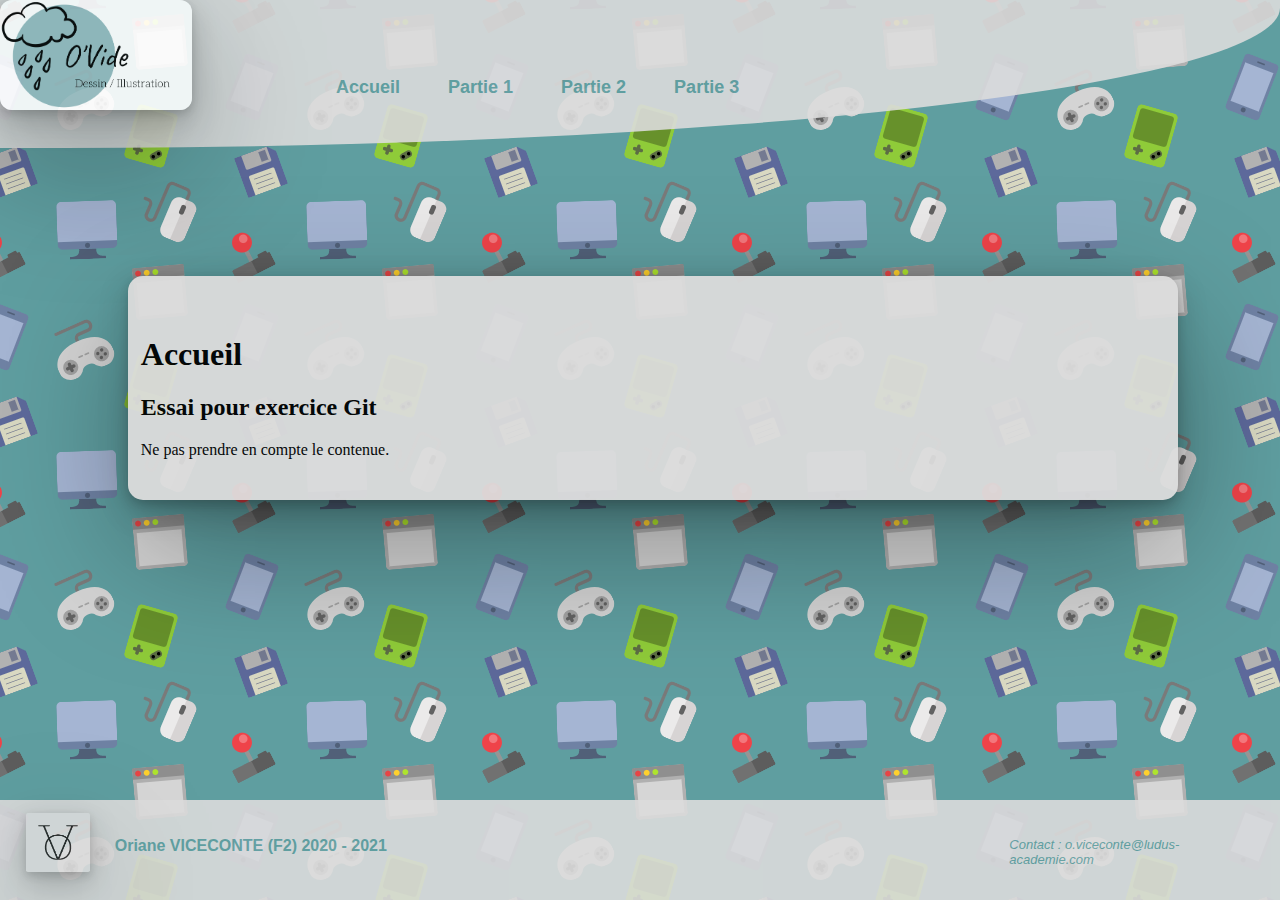
<file: HTML/index.html>
<!DOCTYPE html>
<html>
<head>
	<title>Template index</title>

	<meta charset="utf-8">

	<link rel="shortcut icon" type="image/x-icon" href="../img/logo/icone.png">

	<link rel="stylesheet" type="text/css" href="../CSS/index_template.css">
	<link rel="stylesheet" type="text/css" href="../CSS/Im_ge.css">


</head>
<body>
	<header id="HBody" name="HBody" class="header__bg">
		<img src="../img/logo/Carte_visite.png" id="logo1" name="icone" class="logo">
		<!-- -->
		<!-- -->
		<!-- -->

		<nav id="Nav" name="Nav" class="navigation">
			
			<div id="DivList" name="Hdr">
				 
			 	<ul id="Ul_nav" name="Ul_nav">

 					<li id="li_acc1" name="li_acc" class="list_nav">

 						<a href="index.html" id="nav_acc1" name="nav_acc" class="a_nav"> Accueil </a>  

 					</li> 

  					<li id="li_search" name="li_search" class="list_nav"> 

  						<a href="Part_1.html" id="nav_acc2" name="nav_acc2" class="a_nav"> Partie 1 </a> 

  					</li>

  					<li id="li_level" name="li_level" class="list_nav">

  						<a href="Part_2.html" id="nav_acc3" name="nav_acc3" class="a_nav"> Partie 2 </a> 


  					</li>

  					<li id="li_create" name="li_create" class="list_nav">

  						<a href="Part_3.html" id="nav_acc4" name="nav_acc4" class="a_nav"> Partie 3 </a>  


  					</li>
			
				</ul> 

			</div>


		</nav>

	</header>
		<!-- -->
		<!-- -->
		<!-- -->

<div id="divPrincipal" name="divPrincipal" class="divArticle">
	
	<h1>Accueil</h1>

	<h2>Essai pour exercice Git</h2>

	<p>Ne pas prendre en compte le contenue.</p>


</div>

		<!-- -->
		<!-- -->
		<!-- -->

	<footer id="BBody" name="BBody">
		
		<div id="dF1" name="dF1" class="divFooter">
		
			<img src="../img/logo/signature.png" id="logo2" name="signature" class="logo">

			<p id="pF1" name="pF1" class="FooterP"> Oriane VICECONTE (F2)  2020 - 2021 </p>
			
			<p id="pF2" name="pF2" class="FooterP"> Contact : o.viceconte@ludus-academie.com </p>

		</div>
	
	</footer>


</body>
</html>
</file>
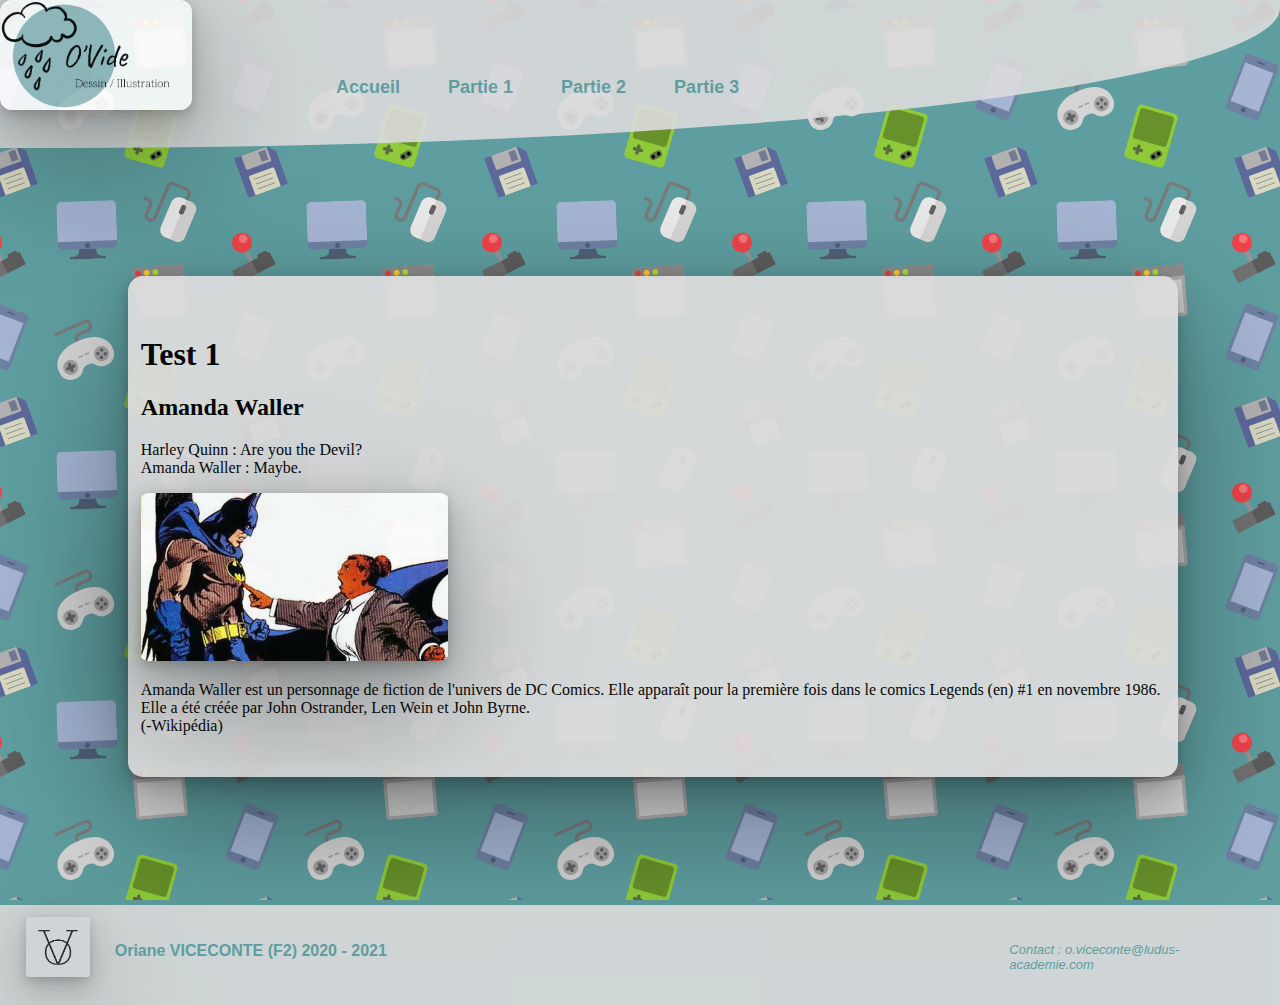
<file: HTML/Part_1.html>
<!DOCTYPE html>
<html>
<head>
	<title>Template index</title>

	<meta charset="utf-8">

	<link rel="shortcut icon" type="image/x-icon" href="../img/logo/icone.png">

	<link rel="stylesheet" type="text/css" href="../CSS/index_template.css">
	<link rel="stylesheet" type="text/css" href="../CSS/Im_ge.css">

</head>
<body>
	<header id="HBody" name="HBody" class="header__bg">
		<img src="../img/logo/Carte_visite.png" id="logo1" name="icone" class="logo">
		<!-- -->
		<!-- -->
		<!-- -->

		<nav id="Nav" name="Nav" class="navigation">
			
			<div id="DivList" name="Hdr">
				 
			 	<ul id="Ul_nav" name="Ul_nav">

 					<li id="li_acc1" name="li_acc" class="list_nav">

 						<a href="index.html" id="nav_acc1" name="nav_acc" class="a_nav"> Accueil </a>  

 					</li> 

  					<li id="li_search" name="li_search" class="list_nav"> 

  						<a href="Part_1.html" id="nav_acc2" name="nav_acc2" class="a_nav"> Partie 1 </a> 

  					</li>

  					<li id="li_level" name="li_level" class="list_nav">

  						<a href="Part_2.html" id="nav_acc3" name="nav_acc3" class="a_nav"> Partie 2 </a> 


  					</li>

  					<li id="li_create" name="li_create" class="list_nav">

  						<a href="Part_3.html" id="nav_acc4" name="nav_acc4" class="a_nav"> Partie 3 </a> 

  					</li>


			
				</ul> 

			</div>


		</nav>

	</header>
		<!-- -->
		<!-- -->
		<!-- -->

<div id="divPrincipal" name="divPrincipal" class="divArticle">
	
	<h1>Test 1</h1>

	<h2>Amanda Waller</h2>

	<p>Harley Quinn : Are you the Devil? <BR/>

		Amanda Waller : Maybe.</p>

	<img src="../img/Im_ge/AmandaWaller.jpeg" id="imgAW" name="imgAW" alt="Amanda Waller versus Batman">

	<p>
		Amanda Waller est un personnage de fiction de l'univers de DC Comics. Elle apparaît pour la première fois dans le comics Legends (en) #1 en novembre 1986. Elle a été créée par John Ostrander, Len Wein et John Byrne.
		<BR/>
		(-Wikipédia)
	</p>


</div>

		<!-- -->
		<!-- -->
		<!-- -->

	<footer id="BBody" name="BBody">
		
		<div id="dF1" name="dF1" class="divFooter">
		
			<img src="../img/logo/signature.png" id="logo2" name="signature" class="logo">

			<p id="pF1" name="pF1" class="FooterP"> Oriane VICECONTE (F2)  2020 - 2021 </p>
			
			<p id="pF2" name="pF2" class="FooterP"> Contact : o.viceconte@ludus-academie.com </p>

		</div>
	
	</footer>


</body>
</html>
</file>
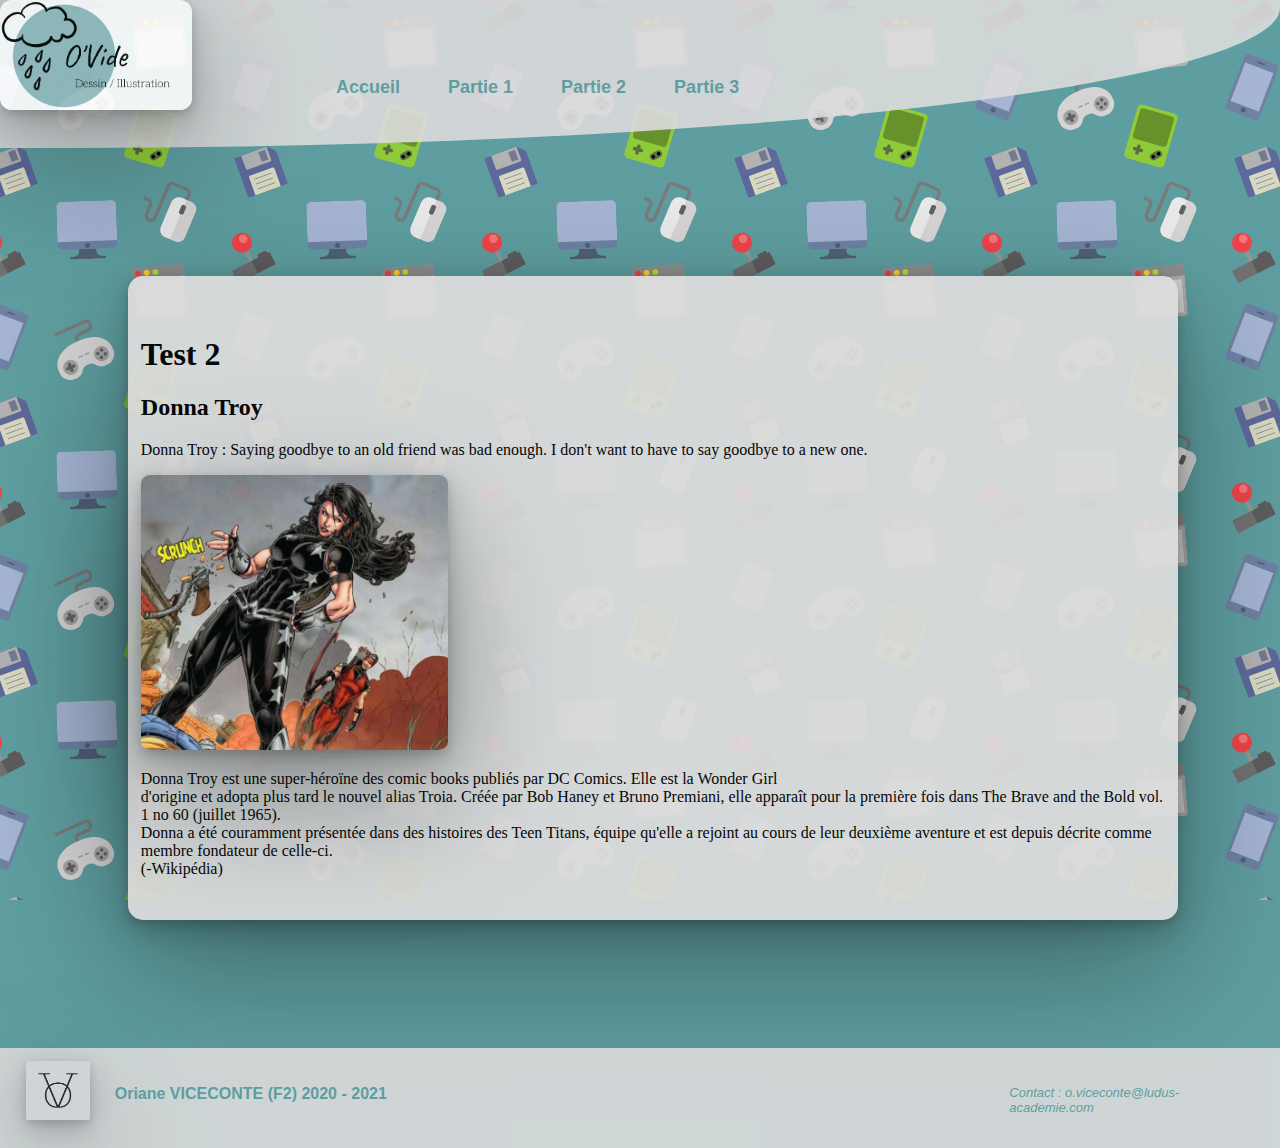
<file: HTML/Part_2.html>
<!DOCTYPE html>
<html>
<head>
	<title>Template index</title>

	<meta charset="utf-8">

	<link rel="shortcut icon" type="image/x-icon" href="../img/logo/icone.png">

	<link rel="stylesheet" type="text/css" href="../CSS/index_template.css">
	<link rel="stylesheet" type="text/css" href="../CSS/Im_ge.css">

</head>
<body>
	<header id="HBody" name="HBody" class="header__bg">
		<img src="../img/logo/Carte_visite.png" id="logo1" name="icone" class="logo">
		<!-- -->
		<!-- -->
		<!-- -->

		<nav id="Nav" name="Nav" class="navigation">
			
			<div id="DivList" name="Hdr">
				 
			 	<ul id="Ul_nav" name="Ul_nav">

 					<li id="li_acc1" name="li_acc" class="list_nav">

 						<a href="index.html" id="nav_acc1" name="nav_acc" class="a_nav"> Accueil </a>  

 					</li> 

  					<li id="li_search" name="li_search" class="list_nav"> 

  						<a href="Part_1.html" id="nav_acc2" name="nav_acc2" class="a_nav"> Partie 1 </a> 

  					</li>

  					<li id="li_level" name="li_level" class="list_nav">

  						<a href="Part_2.html" id="nav_acc3" name="nav_acc3" class="a_nav"> Partie 2 </a> 


  					</li>

  					<li id="li_create" name="li_create" class="list_nav">

  						<a href="Part_3.html" id="nav_acc4" name="nav_acc4" class="a_nav"> Partie 3 </a> 

  					</li>


			
				</ul> 

			</div>


		</nav>

	</header>
		<!-- -->
		<!-- -->
		<!-- -->

<div id="divPrincipal" name="divPrincipal" class="divArticle">
	
	<h1>Test 2</h1>

	<h2>Donna Troy</h2>

	<p>Donna Troy : Saying goodbye to an old friend was bad enough. I don't want to have to say goodbye to a new one.</p>

	<img src="../img/Im_ge/DonnaT.jpg" id="imgDT" name="imgDT" alt="Troïa accompagné de Red Arrow.">
	
	<p>
		Donna Troy est une super-héroïne des comic books publiés par DC Comics. Elle est la Wonder Girl <BR/>d'origine et adopta plus tard le nouvel alias Troia. Créée par Bob Haney et Bruno Premiani, elle apparaît pour la première fois dans The Brave and the Bold vol. 1 no 60 (juillet 1965). <BR/> Donna a été couramment présentée dans des histoires des Teen Titans, équipe qu'elle a rejoint au cours de leur deuxième aventure et est depuis décrite comme membre fondateur de celle-ci.
		<BR/>
		(-Wikipédia)
	</p>




</div>

		<!-- -->
		<!-- -->
		<!-- -->

	<footer id="BBody" name="BBody">
		
		<div id="dF1" name="dF1" class="divFooter">
		
			<img src="../img/logo/signature.png" id="logo2" name="signature" class="logo">

			<p id="pF1" name="pF1" class="FooterP"> Oriane VICECONTE (F2)  2020 - 2021 </p>
			
			<p id="pF2" name="pF2" class="FooterP"> Contact : o.viceconte@ludus-academie.com </p>

		</div>
	
	</footer>


</body>
</html>
</file>
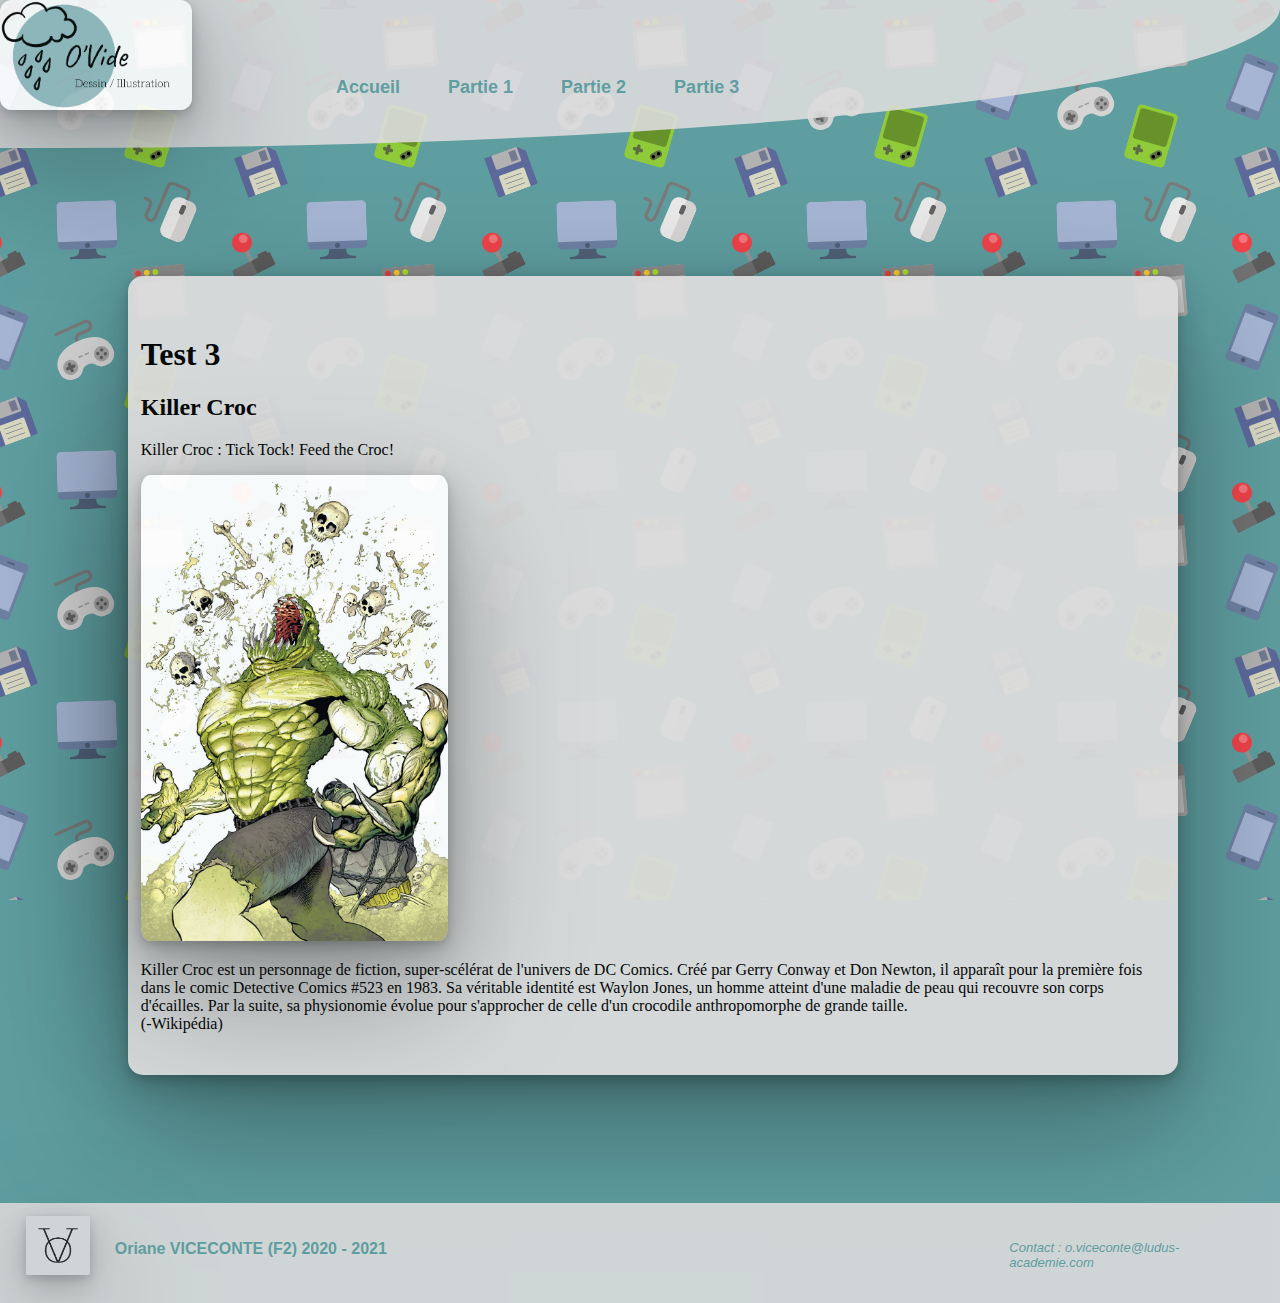
<file: HTML/Part_3.html>
<!DOCTYPE html>
<html>
<head>
	<title>Template index</title>

	<meta charset="utf-8">

	<link rel="shortcut icon" type="image/x-icon" href="../img/logo/icone.png">

	<link rel="stylesheet" type="text/css" href="../CSS/index_template.css">
	<link rel="stylesheet" type="text/css" href="../CSS/Im_ge.css">

</head>
<body>
	<header id="HBody" name="HBody" class="header__bg">
		<img src="../img/logo/Carte_visite.png" id="logo1" name="icone" class="logo">
		<!-- -->
		<!-- -->
		<!-- -->

		<nav id="Nav" name="Nav" class="navigation">
			
			<div id="DivList" name="Hdr">
				 
			 	<ul id="Ul_nav" name="Ul_nav">

 					<li id="li_acc1" name="li_acc" class="list_nav">

 						<a href="index.html" id="nav_acc1" name="nav_acc" class="a_nav"> Accueil </a>  

 					</li> 

  					<li id="li_search" name="li_search" class="list_nav"> 

  						<a href="Part_1.html" id="nav_acc2" name="nav_acc2" class="a_nav"> Partie 1 </a> 

  					</li>

  					<li id="li_level" name="li_level" class="list_nav">

  						<a href="Part_2.html" id="nav_acc3" name="nav_acc3" class="a_nav"> Partie 2 </a> 


  					</li>

  					<li id="li_create" name="li_create" class="list_nav">

  						<a href="Part_3.html" id="nav_acc4" name="nav_acc4" class="a_nav"> Partie 3 </a> 

  					</li>


			
				</ul> 

			</div>


		</nav>

	</header>
		<!-- -->
		<!-- -->
		<!-- -->

<div id="divPrincipal" name="divPrincipal" class="divArticle">
	
	<h1>Test 3</h1>

	<h2>Killer Croc</h2>

	<p>Killer Croc : Tick Tock! Feed the Croc!
	</p>

	<img src="../img/Im_ge/killercroc.jpg" id="imgAW" name="imgAW" alt="Killer Croc déchainé.">

	<p>
		Killer Croc est un personnage de fiction, super-scélérat de l'univers de DC Comics. Créé par Gerry Conway et Don Newton, il apparaît pour la première fois dans le comic Detective Comics #523 en 1983. Sa véritable identité est Waylon Jones, un homme atteint d'une maladie de peau qui recouvre son corps d'écailles. Par la suite, sa physionomie évolue pour s'approcher de celle d'un crocodile anthropomorphe de grande taille.
		<BR/>
		(-Wikipédia)
	</p>


</div>

		<!-- -->
		<!-- -->
		<!-- -->

	<footer id="BBody" name="BBody">
		
		<div id="dF1" name="dF1" class="divFooter">
		
			<img src="../img/logo/signature.png" id="logo2" name="signature" class="logo">

			<p id="pF1" name="pF1" class="FooterP"> Oriane VICECONTE (F2)  2020 - 2021 </p>
			
			<p id="pF2" name="pF2" class="FooterP"> Contact : o.viceconte@ludus-academie.com </p>

		</div>
	
	</footer>


</body>
</html>
</file>
<file: CSS/index_template.css>
/* Conerne la page en générale */

html, body { /*permet de fixer le footer en bas de la page */
	height: 100%;
	margin: 0; 
	padding: 0;
}

body {
	/*permet de fixer le foter en bas de la page */
	display : table;
	width: 100%;

	/* Concernent le fond */
	background-image: url(../img/background/pattern.png);
	background-attachment: fixed;
	background-position: top right;
	background-repeat: repeat;
	background-color: cadetblue;
}



/* Conerne le header */

header {
	border-radius: 0% 0% 95% 0%;
	background-color: #DCDCDC; /* Gainsboro */
	opacity: 90%;
/*	box-shadow: 0 3.2px 8.9px rgba(0, 0, 0, 0.141), 
				0 10.7px 29.9px rgba(0, 0, 0, 0.209),
				0 48px 134px rgba(0, 0, 0, 0.35); */
} 



#logo1 {

	width: 15%;
	height: 15%;
	border: none;
	border-radius: 12px;
}


/* navigation */

nav {
	margin: -5% auto 0% 1%;
	width: 1000px;
	height: 80px;
	font-family: sans-serif;
	font-size: 18px;
	font-weight: bold;
}

#DivList {

}

#Ul_nav {
	display: flex;
	list-style-type: none;
/*	text-decoration: none;
	justify-content: space-around; */
	flex-wrap: wrap;
	justify-content: center;
}

.list_nav {
	margin: 0% 2% 3% 3%;
	padding: 1% 0% 1% 0%;
}

.a_nav {

	width: 250px; 
	
	color: #5F9EA0;
	text-decoration: none;

}

.a_nav:hover {
	opacity: 40%;
}


/* */

/**/



/* Concerne les div et articles */

.divArticle{

	width: 80%;
	margin: 10%;
	padding: 3% 1% 2% 1%;
	
	background-color: #DCDCDC; /* Gainsboro */
	opacity: 95%;
	border-radius: 15px;

/*	display: flex; */
	
	box-shadow: 0 3.2px 8.9px rgba(0, 0, 0, 0.141),
  				0 10.7px 29.9px rgba(0, 0, 0, 0.209),
  				0 48px 134px rgba(0, 0, 0, 0.35);


}

h1, h2{
	font-family: segoe script; /* Font pour titre : Copperplate Gothic , ; */
	/*text-transform: capitalize; */
}

p{
	font-family: Calibri; /* Font fonctionnel : Arial, Candara */;
}


/**/




/* Conerne le footer */

footer {
	/*permet de fixer le foter en bas de la page */
	display : table-row;
	height: 100px; 

	/* design du fond */
	background-color: #DCDCDC; /* Gainsboro */
	opacity: 90%;
/*	box-shadow: 0 3.2px 8.9px rgba(0, 0, 0, 0.141), 
				0 10.7px 29.9px rgba(0, 0, 0, 0.209),
				0 48px 134px rgba(0, 0, 0, 0.35); */
}
#logo2 {

	width: 40px;
	height: 35px;
	border: none;
/*	border-radius:; */
	padding: 1% 1% 1% 1%;
}

.divFooter{

	padding: 1% 2% 1% 2%;
	display: flex;
	flex-wrap: wrap;
	justify-content: center;
}

.FooterP{
	padding: 1% 2% 1% 1%;
	margin: 1% 1% 0% 1%;
	font-family: sans-serif;
	color: #5F9EA0;
}
.FooterP:nth-child(2){
	font-weight: bold;
	flex: 4;

}

.FooterP:nth-child(3) {

    font-style: oblique;
    font-size: small;
    flex: 1;
}





/* Customisation Footer */

/*

#BFooter {
	font-family: sans-serif;
	 font-size: 12px;  
	 color: #D2CAEC;
	 opacity: 60%;
	 position: absolute;
  	left: 0;
  bottom: 0;
  	width: 100%;
}

#Contacts {
		font-family: "syncopateregular", sans-serif;
	color: #98eff9; 
}

#copyR {
	border-top: solid 0.5px;
	font-size: 10px;
	opacity: 60%
	height: 25px;
	width: 165px;
	position: relative;
	margin: 15px auto 15px auto;
}

.Contacts-list {
	display: flex;
	flex-direction: column; 
}

.Contact {
	width: 280px;
	height: 19px;
	margin: 1%;
	padding: 0.2%;
	font-size: 12px;
	list-style-type: none; 
} 

.ic {
	width: 15px;
	height: 15px;
	margin: 1% 3% -1% 0%;
} 

#DivContacts{
margin: 30px auto 15px auto;
 padding: 10px 10px 10px 10px;

width: 740px;
}

footer{
	background-color: darkolivegreen;
} 

*/
</file>
<file: CSS/Im_ge.css>
img {
	width: 30%;
height: 30%;
border-radius: 3%;
box-shadow: 0 3.2px 8.9px rgba(0, 0, 0, 0.141), 
			0 10.7px 29.9px rgba(0, 0, 0, 0.209), 
			0 48px 134px rgba(0, 0, 0, 0.35);
}
</file>
